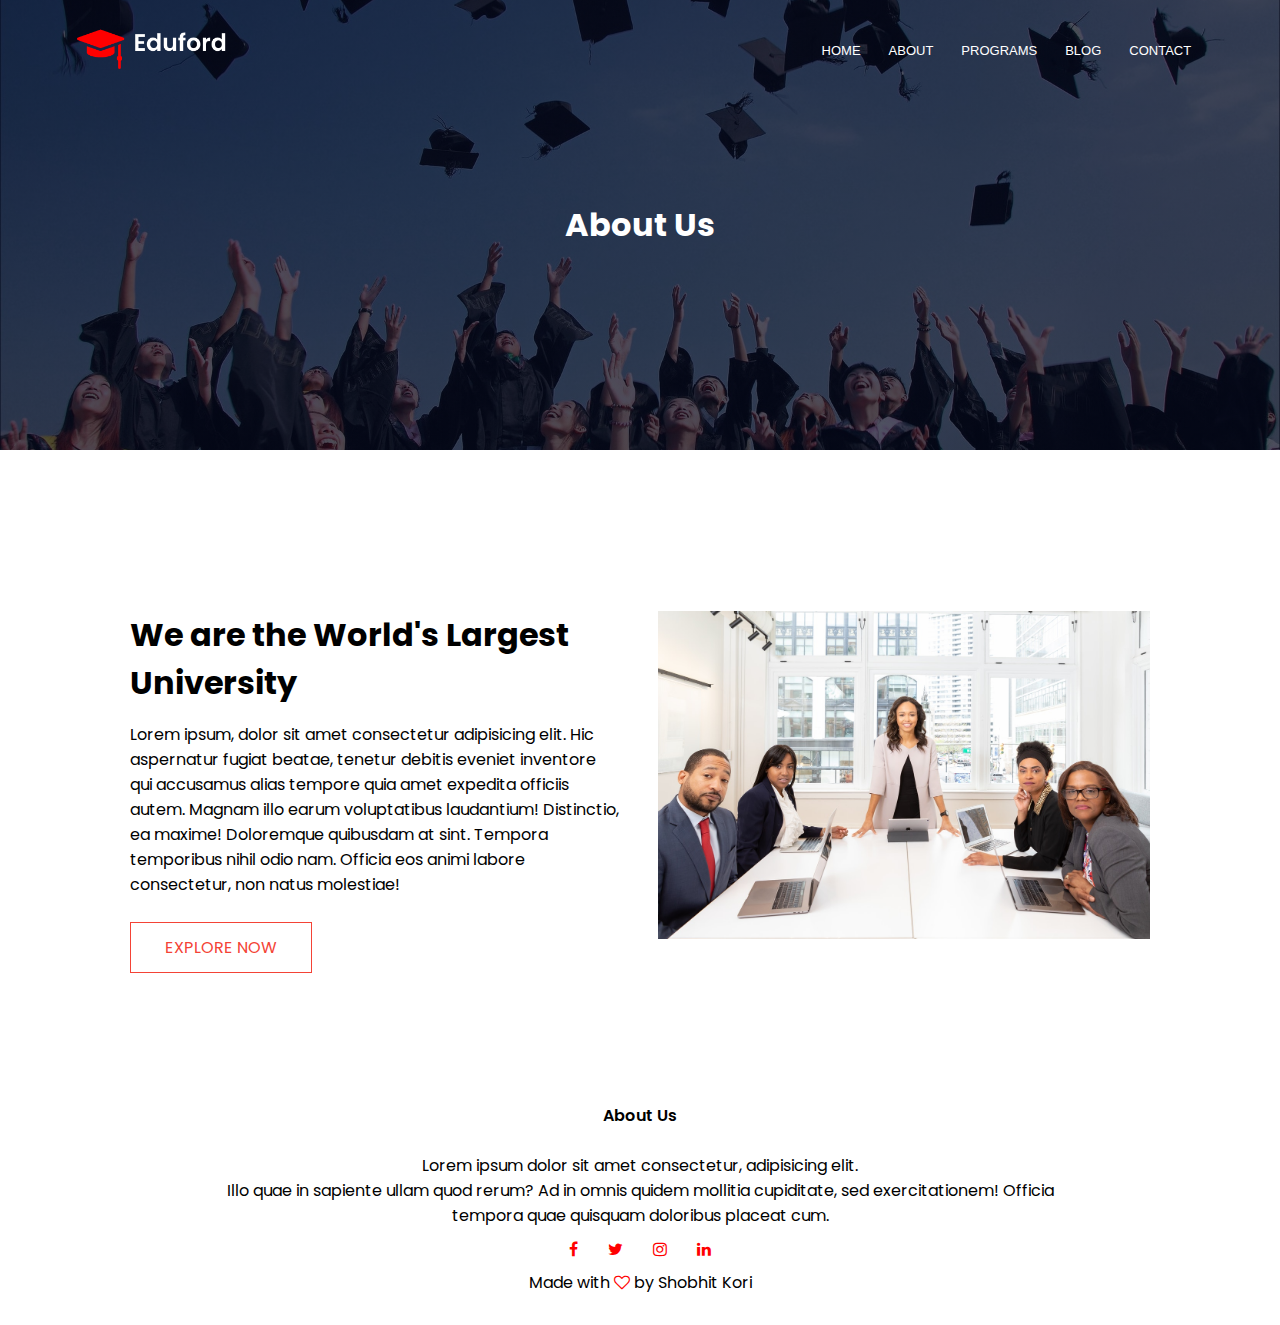
<file: University/about.html>
<!DOCTYPE html>
<html lang="en">
<head>
    <meta charset="UTF-8">
    <meta name="viewport" content="width=device-width, initial-scale=1.0">
    <title>University</title>
    <link rel="stylesheet" href="style.css">
    <link rel="preconnect" href="https://fonts.googleapis.com">
    <link rel="preconnect" href="https://fonts.gstatic.com" crossorigin>
    <link href="https://fonts.googleapis.com/css2?family=Poppins&display=swap" rel="stylesheet">
    <link rel="stylesheet" href="https://cdnjs.cloudflare.com/ajax/libs/font-awesome/4.7.0/css/font-awesome.min.css">


</head>
<body>
    <section class="sub-header">
        <nav>
            <a href="index.html"><img src="img/eduford_img/logo.png" alt="Logo"></a>
            <div class="nav-links" id="navLinks">
                <div>
                    <i class="fa fa-times", id="cross" onclick="hideMenu()"></i>
                </div>
                <ul>
                    <li><a href="index.html">HOME</a></li>
                    <li><a href="about.html">ABOUT</a></li>
                    <li><a href="course.html">PROGRAMS</a></li>
                    <li><a href="blog.html">BLOG</a></li>
                    <li><a href="contact.html">CONTACT</a></li>
                </ul>
            </div>
            <i class="fa fa-bars" onclick="showMenu()"></i>
        </nav>
        <h1>About Us</h1>
    </section>
    
    <!-- -----About-------->
    <section class="about-us">
        <div class="row">
            <div class="about-col">
                <h1>We are the World's Largest University</h1>
                <p>Lorem ipsum, dolor sit amet consectetur adipisicing elit. Hic aspernatur fugiat beatae, tenetur debitis eveniet inventore qui accusamus alias tempore quia amet expedita officiis autem. Magnam illo earum voluptatibus laudantium! Distinctio, ea maxime! Doloremque quibusdam at sint. Tempora temporibus nihil odio nam. Officia eos animi labore consectetur, non natus molestiae!</p>
                <a href="#" class="hero-btn red-btn">EXPLORE NOW</a>
            </div>
            <div class="about-col">
                <img src="img/eduford_img/about.jpg" alt="">
            </div>
        </div>
    </section>

    <!-- --------Footer----------->
    <section class="footer">
        <h4>About Us</h4>
        <p>Lorem ipsum dolor sit amet consectetur, adipisicing elit. <br>Illo quae in sapiente ullam quod rerum? Ad in omnis quidem mollitia cupiditate, sed exercitationem! Officia <br>tempora quae quisquam doloribus placeat cum.</p>
        <div class="icons">
            <i class="fa fa-facebook"></i>
            <i class="fa fa-twitter"></i>
            <i class="fa fa-instagram"></i>
            <i class="fa fa-linkedin"></i>
        </div>
        <p class="heart">Made with <i class="fa fa-heart-o"></i> by Shobhit Kori</p>
    </section>

    <script>
        var navlinks = document.getElementById("navLinks");
        function showMenu(){
            navlinks.style.right = "0";
        }
        function hideMenu(){
            navlinks.style.right = "-200px";
        }
    </script>

</body>
</html>
</file>
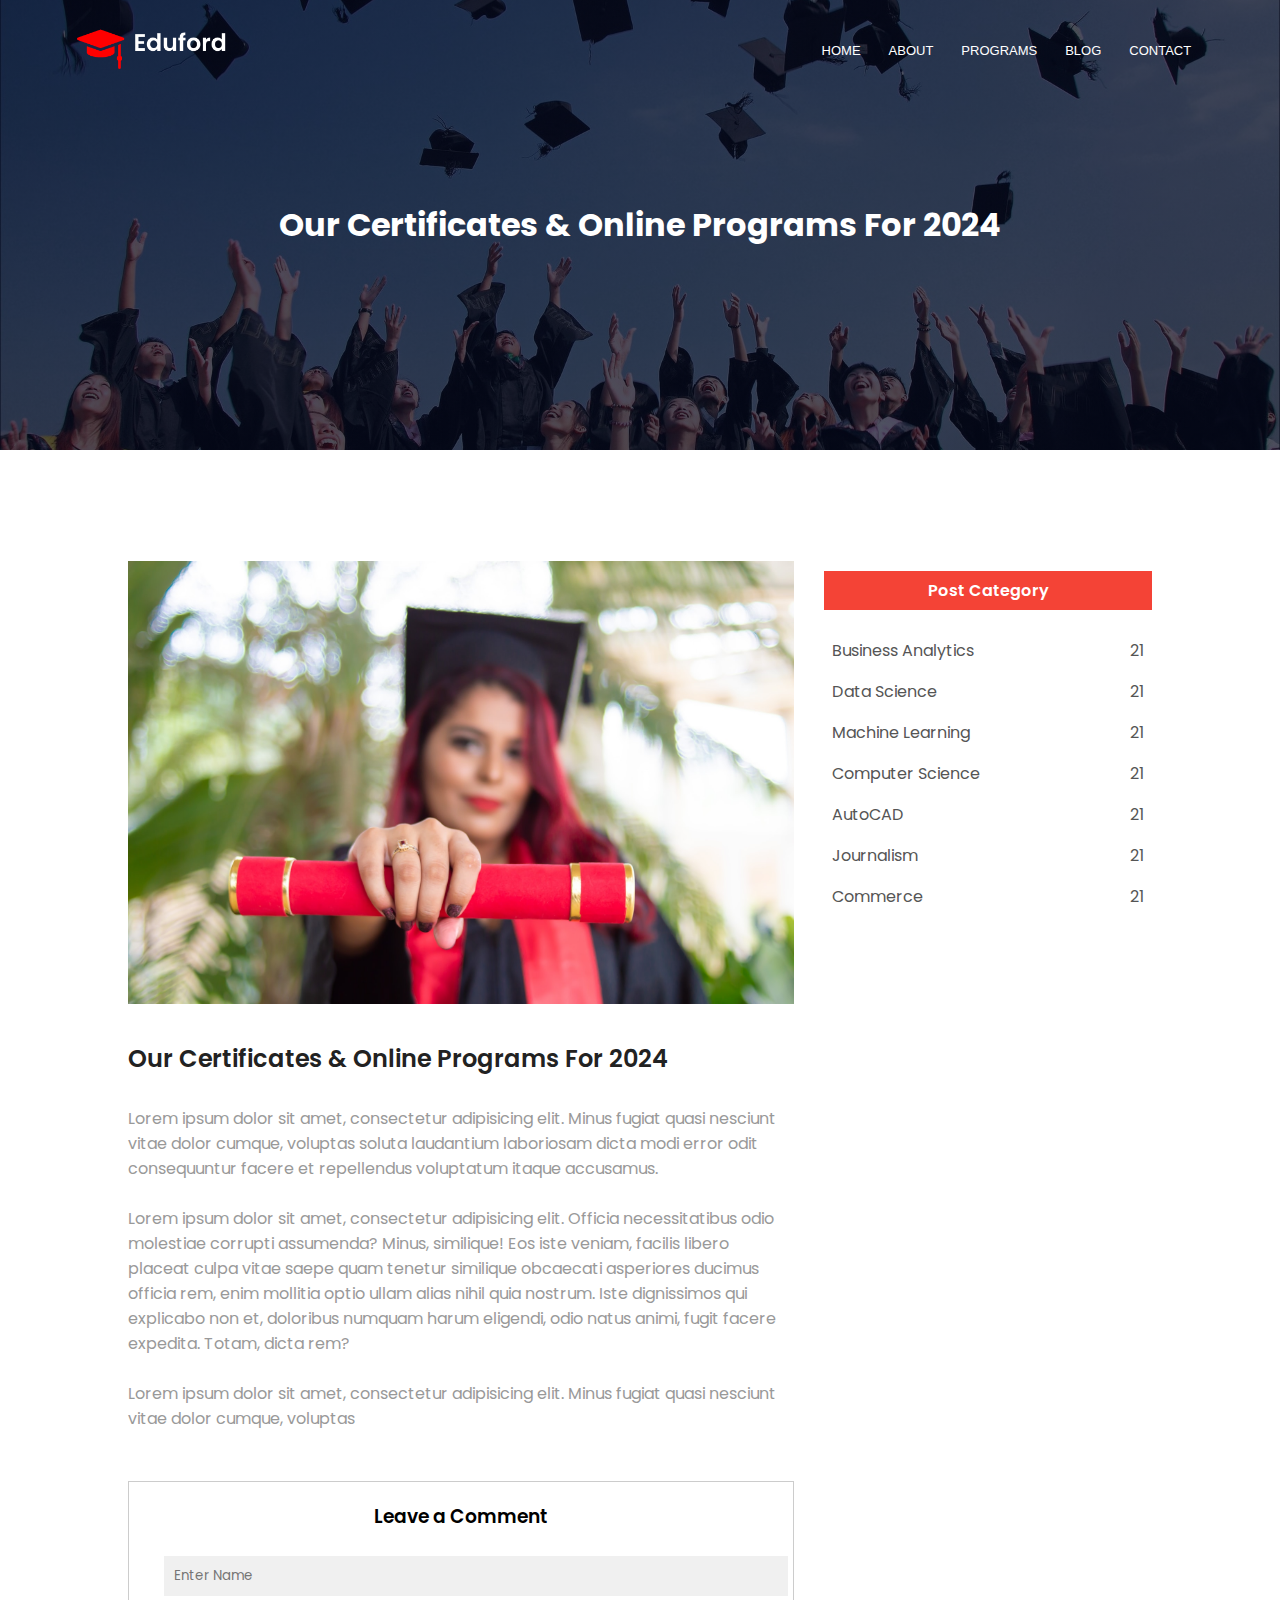
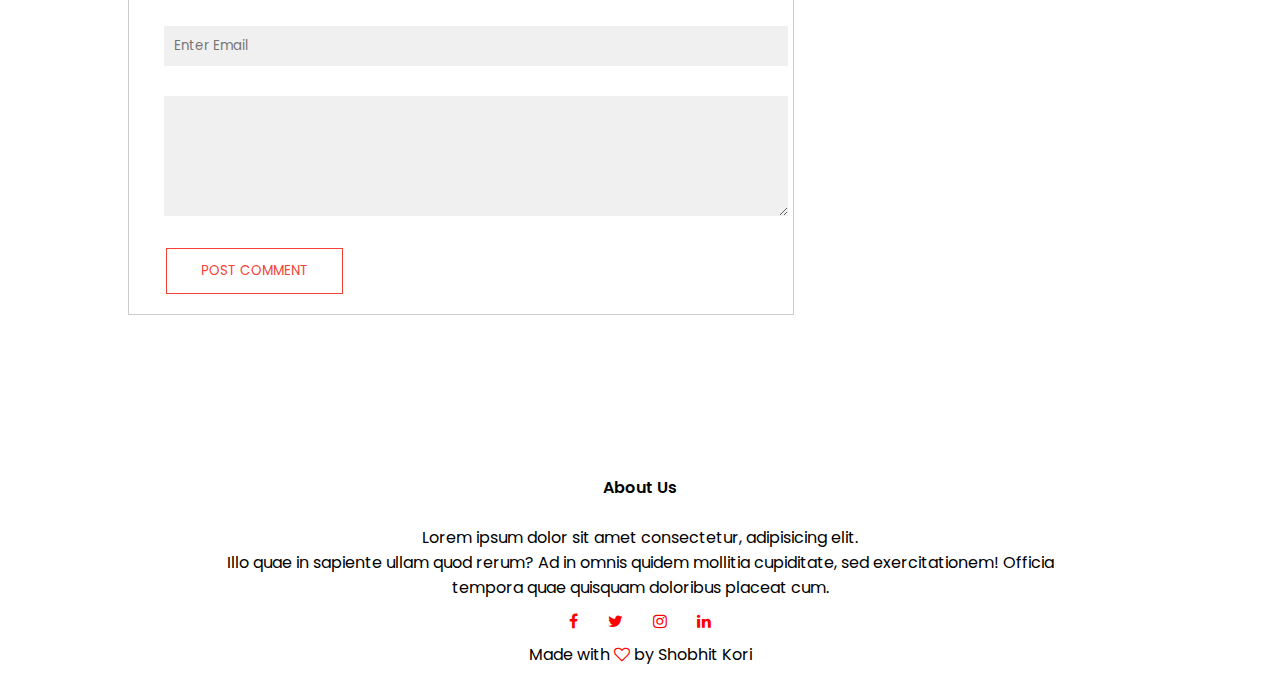
<file: University/blog.html>
<!DOCTYPE html>
<html lang="en">
<head>
    <meta charset="UTF-8">
    <meta name="viewport" content="width=device-width, initial-scale=1.0">
    <title>University</title>
    <link rel="stylesheet" href="style.css">
    <link rel="preconnect" href="https://fonts.googleapis.com">
    <link rel="preconnect" href="https://fonts.gstatic.com" crossorigin>
    <link href="https://fonts.googleapis.com/css2?family=Poppins&display=swap" rel="stylesheet">
    <link rel="stylesheet" href="https://cdnjs.cloudflare.com/ajax/libs/font-awesome/4.7.0/css/font-awesome.min.css">


</head>
<body>
    <section class="sub-header">
        <nav>
            <a href="index.html"><img src="img/eduford_img/logo.png" alt="Logo"></a>
            <div class="nav-links" id="navLinks">
                <div>
                    <i class="fa fa-times", id="cross" onclick="hideMenu()"></i>
                </div>
                <ul>
                    <li><a href="index.html">HOME</a></li>
                    <li><a href="about.html">ABOUT</a></li>
                    <li><a href="course.html">PROGRAMS</a></li>
                    <li><a href="blog.html">BLOG</a></li>
                    <li><a href="contact.html">CONTACT</a></li>
                </ul>
            </div>
            <i class="fa fa-bars" onclick="showMenu()"></i>
        </nav>
        <h1>Our Certificates & Online Programs For 2024</h1>
    </section>
    
    <!-- -----------Blog------------>
    <section class="blog-content">
<div class="row">
    <div class="blog-left">
        <img src="img/eduford_img/certificate.jpg" alt="">
        <h2>Our Certificates & Online Programs For 2024</h2>
        <p>Lorem ipsum dolor sit amet, consectetur adipisicing elit. Minus fugiat quasi nesciunt vitae dolor cumque, voluptas soluta laudantium laboriosam dicta modi error odit consequuntur facere et repellendus voluptatum itaque accusamus.</p>
        <br>
        <p>Lorem ipsum dolor sit amet, consectetur adipisicing elit. Officia necessitatibus odio molestiae corrupti assumenda? Minus, similique! Eos iste veniam, facilis libero placeat culpa vitae saepe quam tenetur similique obcaecati asperiores ducimus officia rem, enim mollitia optio ullam alias nihil quia nostrum. Iste dignissimos qui explicabo non et, doloribus numquam harum eligendi, odio natus animi, fugit facere expedita. Totam, dicta rem?</p>
        <br>
        <p>Lorem ipsum dolor sit amet, consectetur adipisicing elit. Minus fugiat quasi nesciunt vitae dolor cumque, voluptas </p>
        

    <div class="comment-box">
        <h3>Leave a Comment</h3>

        <form class="comment-form">
            <input type="text" placeholder="Enter Name">
            <input type="email" placeholder="Enter Email">
            <textarea rows="5" placeholder="Your Comment">
                
            </textarea>
            <button  type="submit" class="hero-btn red-btn">POST COMMENT</button>
        </form>
    </div>


    </div>
    <div class="blog-right">
        <h3>Post Category</h3>
        <div>
            <span>Business Analytics</span>
            <span>21</span>
        </div>
        <div>
            <span>Data Science</span>
            <span>21</span>
        </div>
        <div>
            <span>Machine Learning</span>
            <span>21</span>
        </div>
        <div>
            <span>Computer Science</span>
            <span>21</span>
        </div>
        <div>
            <span>AutoCAD</span>
            <span>21</span>
        </div>
        <div>
            <span>Journalism</span>
            <span>21</span>
        </div>
        <div>
            <span>Commerce</span>
            <span>21</span>
        </div>
    </div>
</div>
    </section>
    <!-- --------Footer----------->
    <section class="footer">
        <h4>About Us</h4>
        <p>Lorem ipsum dolor sit amet consectetur, adipisicing elit. <br>Illo quae in sapiente ullam quod rerum? Ad in omnis quidem mollitia cupiditate, sed exercitationem! Officia <br>tempora quae quisquam doloribus placeat cum.</p>
        <div class="icons">
            <i class="fa fa-facebook"></i>
            <i class="fa fa-twitter"></i>
            <i class="fa fa-instagram"></i>
            <i class="fa fa-linkedin"></i>
        </div>
        <p class="heart">Made with <i class="fa fa-heart-o"></i> by Shobhit Kori</p>
    </section>

    <script>
        var navlinks = document.getElementById("navLinks");
        function showMenu(){
            navlinks.style.right = "0";
        }
        function hideMenu(){
            navlinks.style.right = "-200px";
        }
    </script>

</body>
</html>
</file>
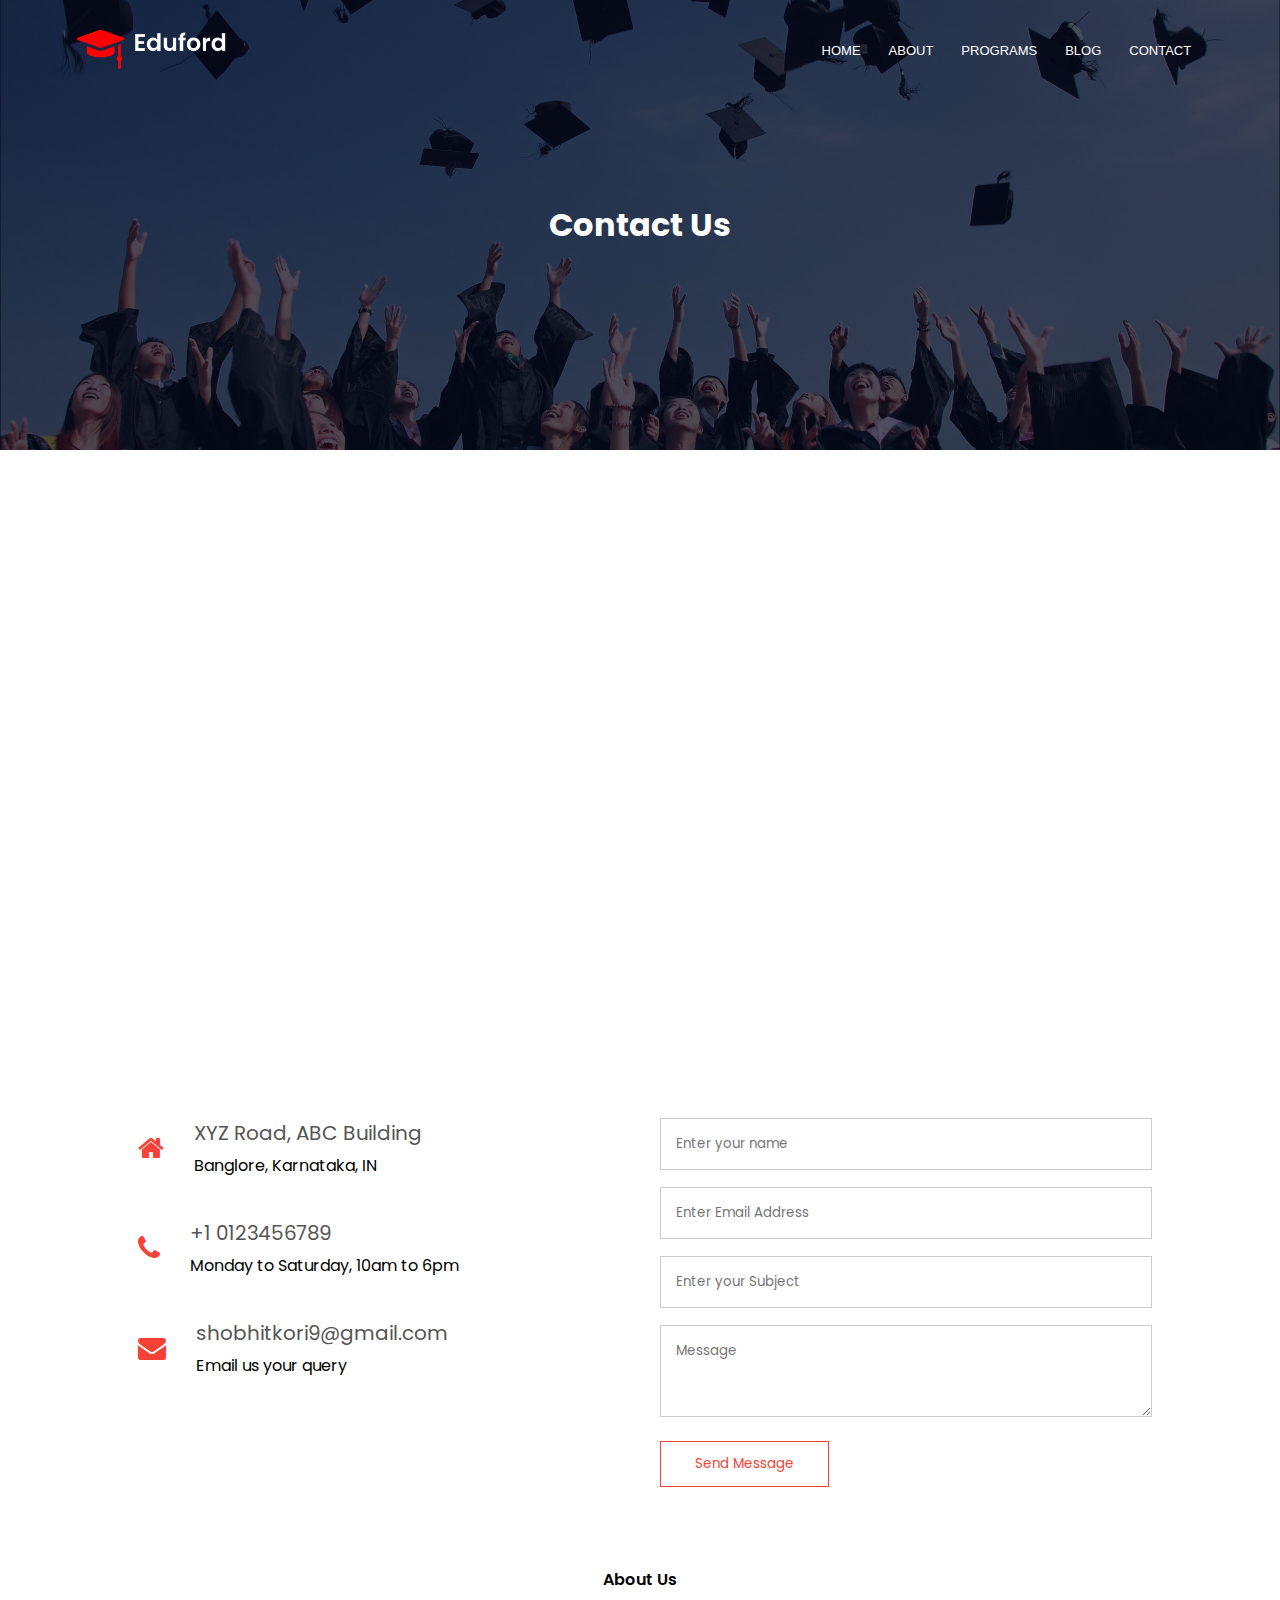
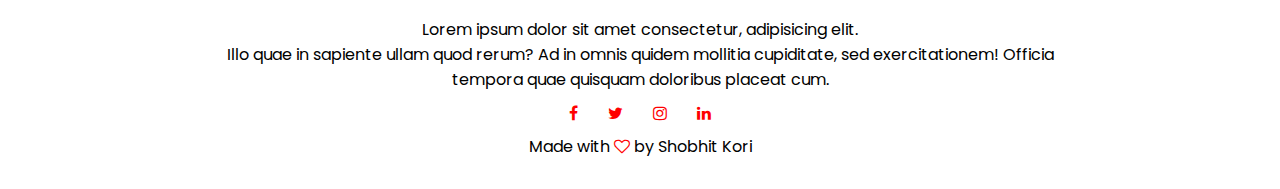
<file: University/contact.html>
<!DOCTYPE html>
<html lang="en">
<head>
    <meta charset="UTF-8">
    <meta name="viewport" content="width=device-width, initial-scale=1.0">
    <title>University</title>
    <link rel="stylesheet" href="style.css">
    <link rel="preconnect" href="https://fonts.googleapis.com">
    <link rel="preconnect" href="https://fonts.gstatic.com" crossorigin>
    <link href="https://fonts.googleapis.com/css2?family=Poppins&display=swap" rel="stylesheet">
    <link rel="stylesheet" href="https://cdnjs.cloudflare.com/ajax/libs/font-awesome/4.7.0/css/font-awesome.min.css">


</head>
<body>
    <section class="sub-header">
        <nav>
            <a href="index.html"><img src="img/eduford_img/logo.png" alt="Logo"></a>
            <div class="nav-links" id="navLinks">
                <div>
                    <i class="fa fa-times", id="cross" onclick="hideMenu()"></i>
                </div>
                <ul>
                    <li><a href="index.html">HOME</a></li>
                    <li><a href="about.html">ABOUT</a></li>
                    <li><a href="course.html">PROGRAMS</a></li>
                    <li><a href="blog.html">BLOG</a></li>
                    <li><a href="contact.html">CONTACT</a></li>
                </ul>
            </div>
            <i class="fa fa-bars" onclick="showMenu()"></i>
        </nav>
        <h1>Contact Us</h1>
    </section>
    <!-- --------Contacts----------->
    <section class="location">
        <iframe src="https://www.google.com/maps/embed?pb=!1m18!1m12!1m3!1d248849.90089923568!2d77.46612624848429!3d12.953945614209816!2m3!1f0!2f0!3f0!3m2!1i1024!2i768!4f13.1!3m3!1m2!1s0x3bae1670c9b44e6d%3A0xf8dfc3e8517e4fe0!2sBengaluru%2C%20Karnataka!5e0!3m2!1sen!2sin!4v1713858790363!5m2!1sen!2sin" width="600" height="450" style="border:0;" allowfullscreen="" loading="lazy" referrerpolicy="no-referrer-when-downgrade"></iframe>
    </section>

    <section class="contact-us">
        <div class="row">
            <div class="contact-col">
                <div>
                    <i class="fa fa-home"></i>
                    <span>
                        <h5>XYZ Road, ABC Building</h5>
                        <p>Banglore, Karnataka, IN</p>
                    </span>
                </div>
                <div>
                    <i class="fa fa-phone"></i>
                    <span>
                        <h5>+1 0123456789</h5>
                        <p>Monday to Saturday, 10am to 6pm</p>
                    </span>
                </div>
                <div>
                    <i class="fa fa-envelope"></i>
                    <span>
                        <h5>shobhitkori9@gmail.com</h5>
                        <p>Email us your query</p>
                    </span>
                </div>
            </div>
            <div class="contact-col">
                <form action="form-handler.php">
                    <input type="text" name="name" placeholder="Enter your name" required>
                    <input type="text" name="email" placeholder="Enter Email Address" required>
                    <input type="text" name="subject" placeholder="Enter your Subject" required>
                    <textarea rows="3" name="message" placeholder="Message" required></textarea>
                    <button class="hero-btn red-btn" type="submit">Send Message</button>
                </form>
            </div>
        </div>

    </section>

    <!-- --------Footer----------->
    <section class="footer">
        <h4>About Us</h4>
        <p>Lorem ipsum dolor sit amet consectetur, adipisicing elit. <br>Illo quae in sapiente ullam quod rerum? Ad in omnis quidem mollitia cupiditate, sed exercitationem! Officia <br>tempora quae quisquam doloribus placeat cum.</p>
        <div class="icons">
            <i class="fa fa-facebook"></i>
            <i class="fa fa-twitter"></i>
            <i class="fa fa-instagram"></i>
            <i class="fa fa-linkedin"></i>
        </div>
        <p class="heart">Made with <i class="fa fa-heart-o"></i> by Shobhit Kori</p>
    </section>

    <script>
        var navlinks = document.getElementById("navLinks");
        function showMenu(){
            navlinks.style.right = "0";
        }
        function hideMenu(){
            navlinks.style.right = "-200px";
        }
    </script>

</body>
</html>
</file>
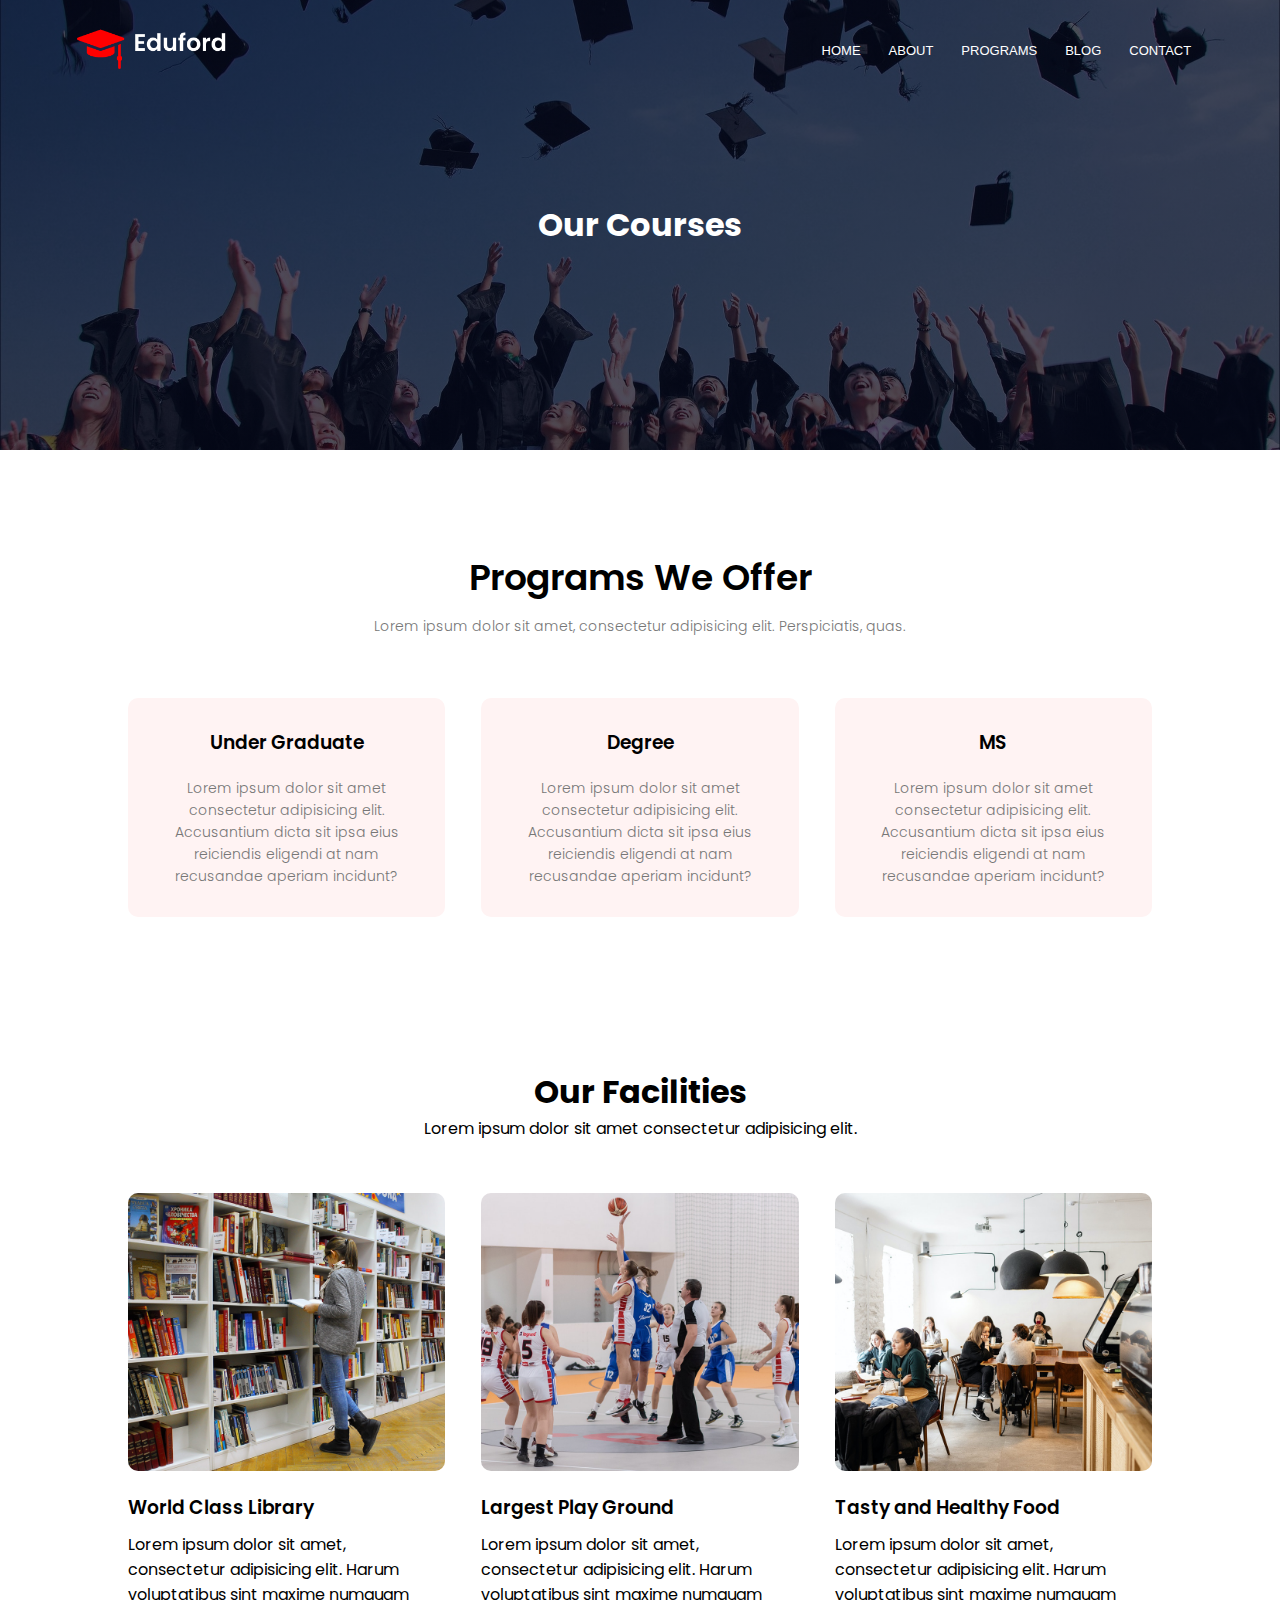
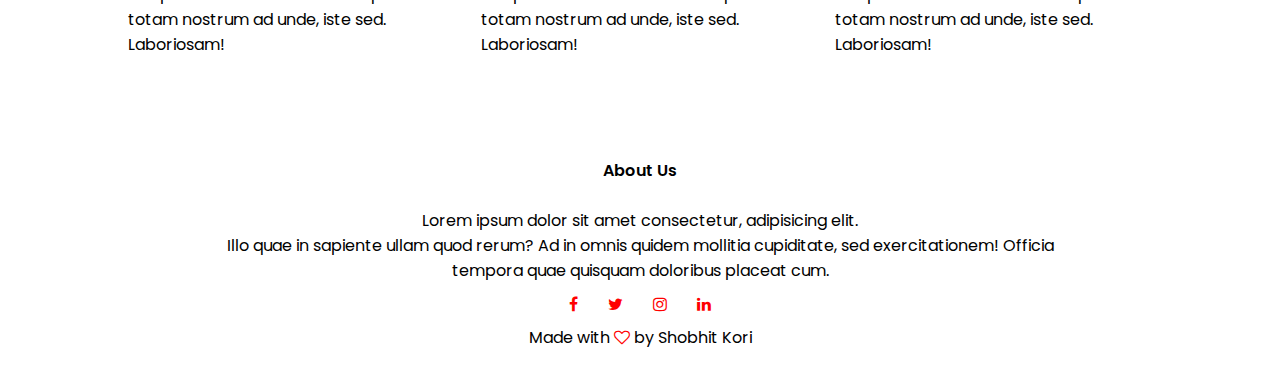
<file: University/course.html>
<!DOCTYPE html>
<html lang="en">
<head>
    <meta charset="UTF-8">
    <meta name="viewport" content="width=device-width, initial-scale=1.0">
    <title>University</title>
    <link rel="stylesheet" href="style.css">
    <link rel="preconnect" href="https://fonts.googleapis.com">
    <link rel="preconnect" href="https://fonts.gstatic.com" crossorigin>
    <link href="https://fonts.googleapis.com/css2?family=Poppins&display=swap" rel="stylesheet">
    <link rel="stylesheet" href="https://cdnjs.cloudflare.com/ajax/libs/font-awesome/4.7.0/css/font-awesome.min.css">


</head>
<body>
    <section class="sub-header">
        <nav>
            <a href="index.html"><img src="img/eduford_img/logo.png" alt="Logo"></a>
            <div class="nav-links" id="navLinks">
                <div>
                    <i class="fa fa-times", id="cross" onclick="hideMenu()"></i>
                </div>
                <ul>
                    <li><a href="index.html">HOME</a></li>
                    <li><a href="about.html">ABOUT</a></li>
                    <li><a href="course.html">PROGRAMS</a></li>
                    <li><a href="blog.html">BLOG</a></li>
                    <li><a href="contact.html">CONTACT</a></li>
                </ul>
            </div>
            <i class="fa fa-bars" onclick="showMenu()"></i>
        </nav>
        <h1>Our Courses</h1>
    </section>
    
    <!-- -----Course-------->
    <section class="programs">
        <h1>Programs We Offer</h1>
        <p>Lorem ipsum dolor sit amet, consectetur adipisicing elit. Perspiciatis, quas.</p>
        <div class="row">
            <div class="program-col">
                <h3>Under Graduate</h3>
                <p>Lorem ipsum dolor sit amet consectetur adipisicing elit. Accusantium dicta sit ipsa eius reiciendis eligendi at nam recusandae aperiam incidunt?</p>
            </div>
            <div class="program-col">
                <h3>Degree</h3>
                <p>Lorem ipsum dolor sit amet consectetur adipisicing elit. Accusantium dicta sit ipsa eius reiciendis eligendi at nam recusandae aperiam incidunt?</p>
            </div>
            <div class="program-col">
                <h3>MS</h3>
                <p>Lorem ipsum dolor sit amet consectetur adipisicing elit. Accusantium dicta sit ipsa eius reiciendis eligendi at nam recusandae aperiam incidunt?</p>
            </div>
        </div>
    </section>
    <!-- -----------Facilities---------->
    <section class="facilities">
        <h1>Our Facilities</h1>
        <p>Lorem ipsum dolor sit amet consectetur adipisicing elit.</p>

        <div class="row">
            <div class="facilities-col">
                <img src="img/eduford_img/library.png" alt="Library Image">
                <h3>World Class Library</h3>
                <p>Lorem ipsum dolor sit amet, consectetur adipisicing elit. Harum voluptatibus sint maxime numquam totam nostrum ad unde, iste sed. Laboriosam!</p>
            </div>
            <div class="facilities-col">
                <img src="img/eduford_img/basketball.png" alt="Basketball Court Image">
                <h3>Largest Play Ground</h3>
                <p>Lorem ipsum dolor sit amet, consectetur adipisicing elit. Harum voluptatibus sint maxime numquam totam nostrum ad unde, iste sed. Laboriosam!</p>
            </div>
            <div class="facilities-col">
                <img src="img/eduford_img/cafeteria.png" alt="Cafeteria Image">
                <h3>Tasty and Healthy Food</h3>
                <p>Lorem ipsum dolor sit amet, consectetur adipisicing elit. Harum voluptatibus sint maxime numquam totam nostrum ad unde, iste sed. Laboriosam!</p>
            </div>
        </div>
    </section>

    <!-- --------Footer----------->
    <section class="footer">
        <h4>About Us</h4>
        <p>Lorem ipsum dolor sit amet consectetur, adipisicing elit. <br>Illo quae in sapiente ullam quod rerum? Ad in omnis quidem mollitia cupiditate, sed exercitationem! Officia <br>tempora quae quisquam doloribus placeat cum.</p>
        <div class="icons">
            <i class="fa fa-facebook"></i>
            <i class="fa fa-twitter"></i>
            <i class="fa fa-instagram"></i>
            <i class="fa fa-linkedin"></i>
        </div>
        <p class="heart">Made with <i class="fa fa-heart-o"></i> by Shobhit Kori</p>
    </section>

    <script>
        var navlinks = document.getElementById("navLinks");
        function showMenu(){
            navlinks.style.right = "0";
        }
        function hideMenu(){
            navlinks.style.right = "-200px";
        }
    </script>

</body>
</html>
</file>
<file: University/style.css>
*{
    margin: 0px;
    padding: 0px;
    font-family: 'Poppins', sans-serif;
}
.header{
    background-image: linear-gradient(rgba(4,9,30,0.7),rgba(4,9,30,0.7)),url(img/zhanhui-li-1iuxWsIZ6ko-unsplash.jpg);
    min-height: 100vh;
    width: 100%;
    position: relative;
    background-position: center;
    background-size: cover;
}
nav{
    display: flex;
    justify-content: space-between;
    padding: 2% 6%;
    align-items: center;
}
nav img{
    width: 150px;
}
.nav-links ul li{
    list-style: none;
    display: inline-block;
    padding: 8px 12px;
    position: relative;
} 
.nav-links{
    flex: 1;
    text-align: right;
}
.nav-links ul li a{
    color: #ffff;
    text-decoration: none;
    font-family: Arial, Helvetica, sans-serif;
    font-size: 13px;
}
.nav-links ul li::after{
    content: '';
    width : 0%;
    height: 3px;
    background-color: rgb(227, 10, 10);
    display: block;
    margin:left;
    border-radius: 2px;
    transition: 0.5s;
}
.nav-links ul li:hover::after{
    width: 100%;
}
.textbox{
    color: #fff;
    width: 90%;
    position: absolute;
    top: 50%;
    left: 50%;
    transform: translate(-50%,-50%);
    text-align: center;
}
.textbox h1{
    font-size: 62px;
}
.textbox p{
    font-size: 14px;
    color: #fff;
    margin: 10px 0 40px;
}
.hero-btn{
    display: inline-block;
    color: #fff;
    text-decoration: none;
    border: 1px solid #fff;
    padding: 12px 34px;
    cursor: pointer;
}
.hero-btn:hover{
    border: rgb(227, 10, 10);
    background-color: rgba(224, 67, 5, 0.413);
    
}
nav .fa{
    display: none;
}
@media(max-width: 700px){
    .textbox h1{
        font-size: 30px;
    }
    .textbox p{
        font-size: 10px;
    }
    .nav-links ul li{
        display: block;
        
    }
    .nav-links{
        position: fixed;
        background: #f44336;
        height: 100vh;
        width: 200px;
        top: 0;
        right: -200px; 
        text-align: left;
        z-index: 2;
        transition: 1s;
    } 
    nav .fa{
        display: block;
        color: #fff;
        margin: 10px;
        font-size: 22px;
        cursor: pointer;
    }
    .nav-links ul{
        padding: 20px;
    }
    .nav-links ul li::after{
        display: none;
    }
    .hero-btn{
        font-size: 12px;
        display: inline-block;
        color: #fff;
        text-decoration: none;
        border: 1px solid #fff;
        padding: 8px 17px;
        cursor: pointer;
    }
    nav img{
        width: 150px;
        padding-top: 10px;
    }
}

.programs{
    text-align: center;
    padding-top: 100px;
    margin: auto;
    width: 80%;
}
.programs h1{
    font-weight: 600;
    font-size: 36px;
}
.programs p{
    color: #777;
    font-size: 14px;
    line-height: 22px;
    font-weight: 300;
    padding: 10px;
}
.row{
    margin-top: 5%;
    display: flex;
    justify-content: space-between;
}
.program-col{
    flex-basis:31%;
    background-color: #fff3f3;
    border-radius: 10px;
    padding: 20px 12px;
    margin-bottom: 5%;
    box-sizing: border-box;
    transition: 0.5s;
}
.row h3{
    font-weight: 600;
    text-align: center;
    margin: 10px 0px;
}
.program-col:hover{
    box-shadow: 0 0 20px 0px rgb(0, 0, 0, 0.2);
}
@media(max-width: 700px){
    .row{
        flex-direction: column;
    }
}
.campus{
    width: 80%;
    margin: auto;
    text-align: center;
    padding-top: 50px;
}
.campus-col{
    flex-basis: 32%;
    border-radius: 10px;
    margin-bottom: 30px;
    position: relative;
    overflow: hidden;
    
}
.campus-col img{
    width: 100%;
    height:100%;
    display: block;
}
.layer{
    background: transparent ;
    height: 100%;
    width: 100%;
    position: absolute;
    top: 0;
    left: 0;
    padding-top: 10px;
}
.layer:hover{
    background: rgba(226,0,0,0.7);
    color: #fff;
}
.campus-row{
    margin-top: 50px;
}
.layer h3{
    width: 100%;
    font-weight: 500;
    color: #fff;
    font-size: 26px;
    bottom: 0;
    left: 50%;
    transform: translateX(-50%);
    position: absolute;
    opacity: 0;
    transition: 0.5s;
}
.layer:hover h3{
    bottom: 49%;
    opacity: 1;
}

/* -----facilities-------- */

.facilities {
    width: 80%;
    margin: auto;
    text-align: center;
    padding-top: 100px;
}
.facilities-col {
    flex-basis: 31%;
    border-radius: 10px;
    margin-bottom: 5%;
    text-align: left;
}
.facilities-col img {
    width: 100%;
    border-radius: 10px;
}
.facilities-col p{
    padding: 0;
}
.facilities-col h3{
    margin-top: 15px;
    margin-bottom: 10px;
    text-align: left;
}

/* -----testimonials----- */
.testimonials {
    width: 80%;
    margin: auto;
    padding-top: 100px;
    text-align: center;
}
.testimonial-col {
    flex-basis: 44%;
    border-radius: 10px;
    margin-bottom: 5%;
    text-align: left;
    background: #fff3f3;
    padding: 25px;
    cursor: pointer;
    display: flex;
}
.testimonial-col img {
    height: 40px;
    margin-left: 5px;
    margin-right: 30px;
    border-radius: 50%;
}
.testimonial-col p {
    padding: 0;
}
.testimonial-col h3 {
    margin-top: 20px;
    text-align: left;
}
.testimonial-col .fa{
    color: #f44336;
}
@media(max-width: 700px) {
        .testimonial-col img {
        margin-left: 0px;
        margin-right: 20px;
    }
}

/* -----Call To Action------ */
.cta {
    margin: 100px auto;
    width: 80%;
    background-image: linear-gradient(rgba(0,0,0,0.7), rgba(0,0,0,0.7)), url(img/eduford_img/banner2.jpg);
    background-position: center;
    background-size: cover;
    border-radius: 10px;
    text-align: center;
    padding: 100px 0;
}
.cta h1{
    color: #fff;
    margin-bottom: 40px;
    padding: 0;
}
@media(max-width: 700px) {
    .cta h1{
        font-size: 24px;
        color: #fff;
        margin-bottom: 40px;
        padding: 0;
    }
}

/* ------Footer------- */
.footer {
    width: 100;
    text-align: center;
    padding: 30px 0;
}

.footer h4{
    margin-bottom: 25px;
    margin-top: 20px;
    font-weight: 600;
}
.footer .fa{
    color: red;
}
.icons .fa {
    margin: 13px 13px;
    cursor: pointer;
}

/* ---------About Us page-------- */
.sub-header {
    height: 50vh;
    width: 100%;
    background-image: linear-gradient(rgba(4,9,30,0.7), rgba(4,9,30,0.7)), url(img/eduford_img/background.jpg);
    background-position: center;
    background-size: cover;
    text-align: center;
    color: #fff;
}
.sub-header h1 {
    margin-top: 100px;
}
.about-us {
    width: 80%;
    margin: auto;
    padding-top: 80px;
    padding-bottom: 50px;
}
.about-col {
    flex-basis: 48%;
    padding: 30px 2px;
}
.about-col img {
    width: 100%;
}
.about-col h1 {
    padding-top: 0;
}
.about-col p {
    padding: 15px 0 25px;
}
.red-btn {
    border: 1px solid #f44336;
    background: transparent;
    color: #f44336;
    
}
.red-btn:hover {
    color: #ffff;
    background: #f44336;
}

/* -------blog-content----- */

.blog-content {
    width: 80%;
    margin: auto;
    padding: 60px 0;
}
.blog-left {
    flex-basis: 65%;
}
.blog-left img{
    width: 100%;
}
.blog-left h2 {
    color: #222;
    font-weight: 600;
    margin: 30px 0;
}
.blog-left p {
    color: #999;
    padding: 0;
}
.blog-right {
    flex-basis:32%;
}
.blog-right h3{
    background: #f44336;
    color: #fff;
    padding: 7px 0;
    font-size: 16px;
    margin-bottom: 20px;
}
.blog-right div{
    display: flex;
    align-items: center;
    justify-content: space-between;
    color: #555;
    padding: 8px;
    box-sizing: border-box;
}
.comment-box {
    border: 1px solid #ccc;
    margin: 50px 0;
    padding: 10px 20px;
}
.comment-box h3{
    text-align: center;
}
.comment-form input, .comment-form textarea {
    width: 100%;
    padding: 10px;
    margin: 15px;
    box-sizing: border-box;
    border: none;
    outline: none;
    background: #f0f0f0;
}
.comment-form button {
    margin: 10px 0;
    margin-left: 17px;
}
@media(max-width: 700px) {
    .sub-header {
        font-size: 24px;
    }
}

/* -------Contacts------ */
.location {
    width: 80%;
    margin: auto;
    padding: 80px 0;
}
.location iframe {
    width: 100%;
}
.contact-us {
    width: 80%;
    margin: auto;
}
.contact-col {
    width: 80%;
    flex-basis: 48%;
    margin-bottom: 30px;
}
.contact-col div {
    display: flex;
    align-items: center;
    margin-bottom: 40px;
}
.contact-col div .fa {
    font-size: 28px;
    color: #f44336;
    margin: 10px;
    margin-right: 30px;
}
.contact-col div p {
    padding: 0;
}
.contact-col div h5{
    font-size: 20px;
    margin-bottom: 5px;
    color: #555;
    font-weight: 400;
}
.contact-col input, .contact-col textarea {
    width: 100%;
    padding: 15px;
    margin-bottom: 17px;
    outline: none;
    border: 1px solid #ccc;
    box-sizing: border-box;
}
</file>
